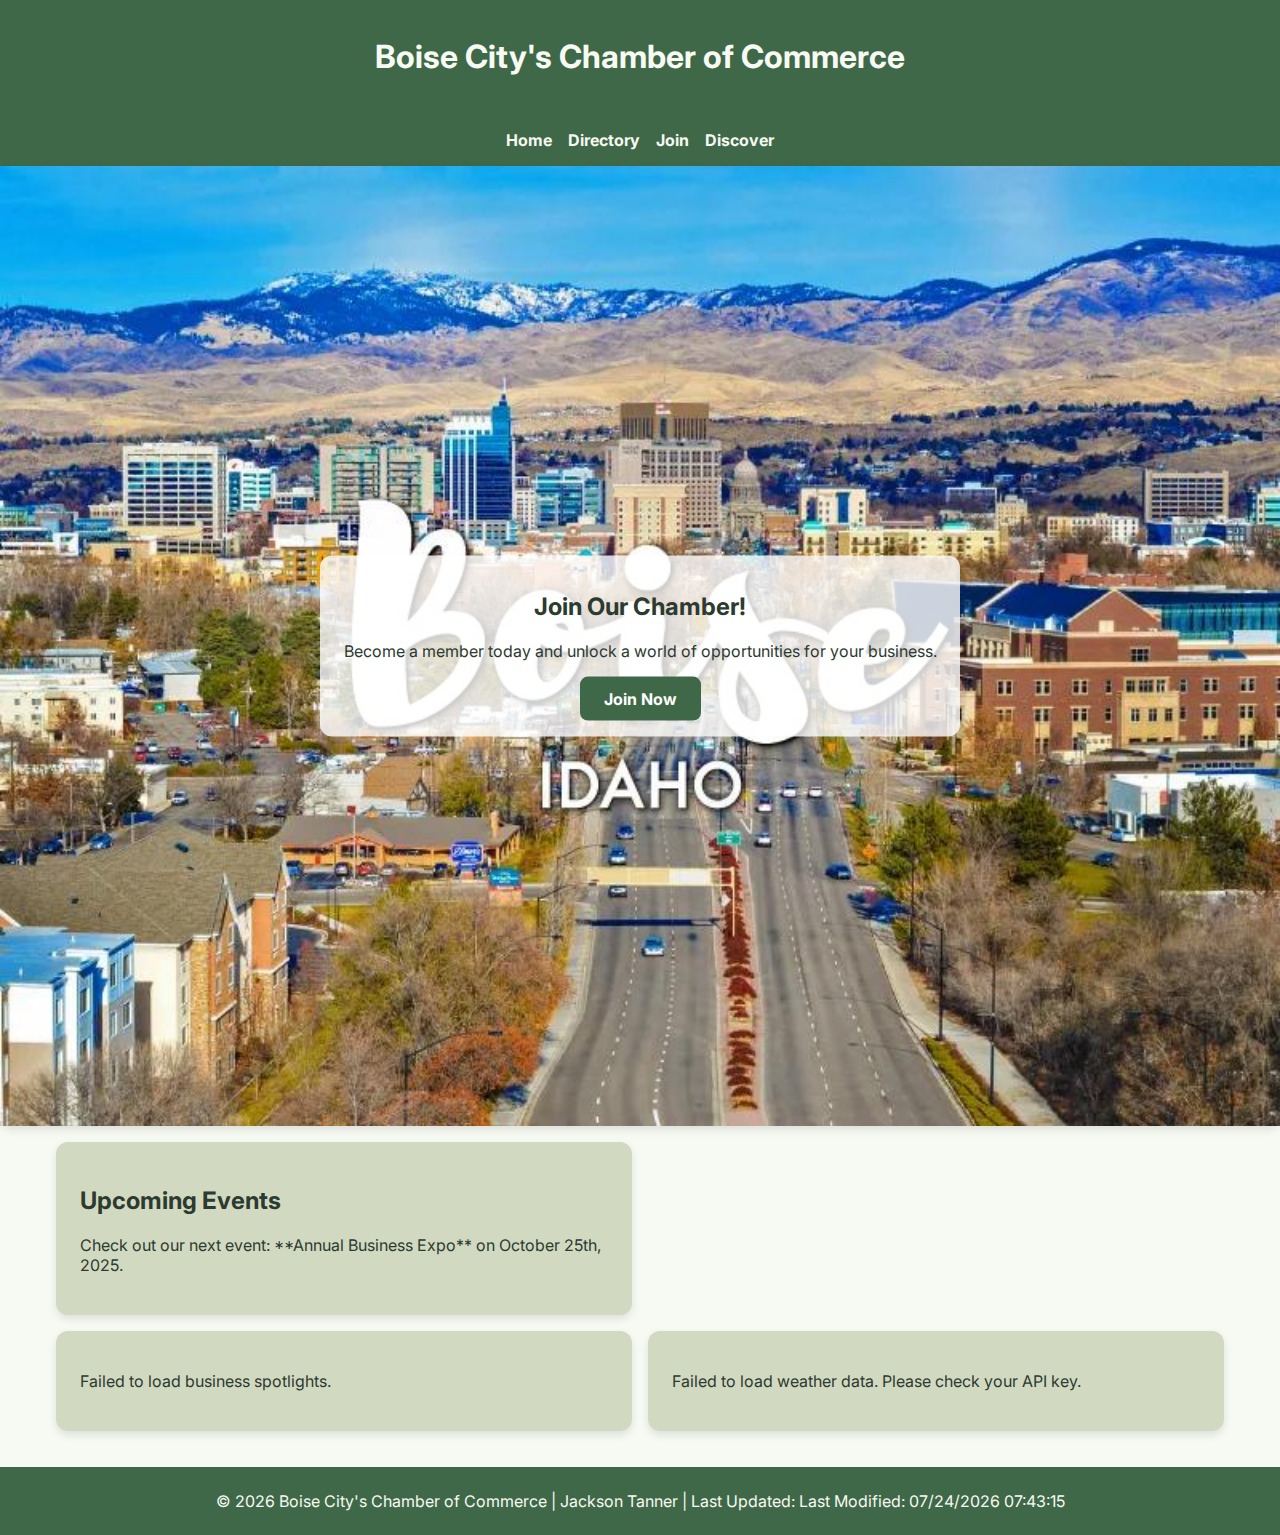
<file: chamber/index.html>
<!DOCTYPE html>
<html lang="en">

<head>
    <meta charset="UTF-8">
    <meta name="viewport" content="width=device-width, initial-scale=1.0">
    <meta name="author" content="Jackson Tanner">
    <meta name="description" content="Chamber of commerce Home page assignment.">
    <meta property="og:title" content="Boise City's Chamber of Commerce">
    <meta property="og:description" content="Boise City's Chamber of Commerce home page to show you all about Boise.">
    <meta property="og:image" content="https://jacksontanner3.github.io/wdd231/images/boise-hero.jpg">
    <meta property="og:url" content="https://jacksontanner3.github.io/wdd231/chamber/index.html">
    <title>Chamber of Commerce Home Page | Jackson Tanner | Home</title>
    <link rel="stylesheet" href="styles/main.css">
    <link rel="icon" href="images/favicon.ico">
    <link rel="preconnect" href="https://fonts.googleapis.com">
    <link rel="preconnect" href="https://fonts.gstatic.com" crossorigin>
    <link href="https://fonts.googleapis.com/css2?family=Inter:wght@400;700&display=swap" rel="stylesheet">
    <script src="scripts/main.js" type="module"></script>
</head>

<body>
    <header>
        <h1>Boise City's Chamber of Commerce</h1>
    </header>

    <nav>
        <ul>
            <li><a href="index.html">Home</a></li>
            <li><a href="directory.html">Directory</a></li>
            <li><a href="join.html">Join</a></li>
            <li><a href="discover.html">Discover</a></li>
        </ul>
    </nav>

    <section class="hero">
        <img class="hero-image" src="images/boise-hero.jpg" alt="Boise City landscape hero image">
        <section class="cta">
            <h2>Join Our Chamber!</h2>
            <p>Become a member today and unlock a world of opportunities for your business.</p>
            <a href="join.html">Join Now</a>
        </section>
    </section>

    <main>
        <section class="card events">
            <h2>Upcoming Events</h2>
            <p>Check out our next event: **Annual Business Expo** on October 25th, 2025.</p>
        </section>

        <section class="card weather" id="weather-section">
            <h2>Weather</h2>
            <p>Loading weather...</p>
        </section>

        <section class="card spotlights" id="spotlight-section">
            <h2>Business Spotlights</h2>
            <div class="spotlight-grid">
                <p>Loading spotlights...</p>
            </div>
        </section>
    </main>

    <footer>
        <p>&copy; <span id="currentyear"></span> Boise City's Chamber of Commerce | Jackson Tanner | Last Updated: <span
                id="lastmodified"></span></p>
    </footer>

</body>

</html>
</file>
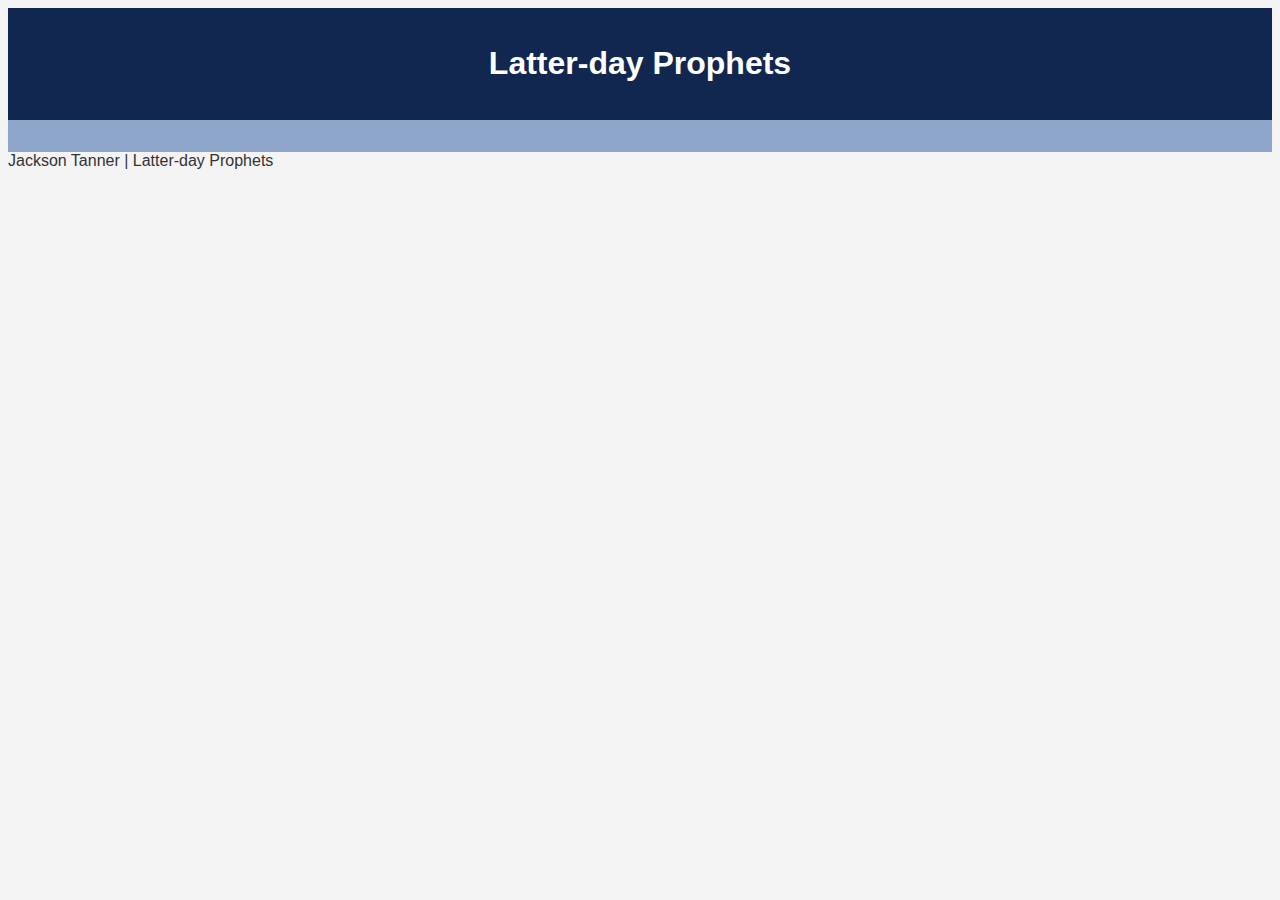
<file: prophets.html>
<!DOCTYPE html>
<html lang="en">

<head>
    <meta charset="UTF-8">
    <meta name="viewport" content="width=device-width, initial-scale=1.0">
    <title>Prophets</title>
    <link rel="stylesheet" href="styles/prophets.css">
    <script src="scripts/prophets.js" defer></script>
</head>

<body>
    <header>
        <h1>Latter-day Prophets</h1>
    </header>
    <main>
        <div id="cards"></div>
    </main>
    <footer>
        Jackson Tanner | Latter-day Prophets
    </footer>
</body>

</html>
</file>
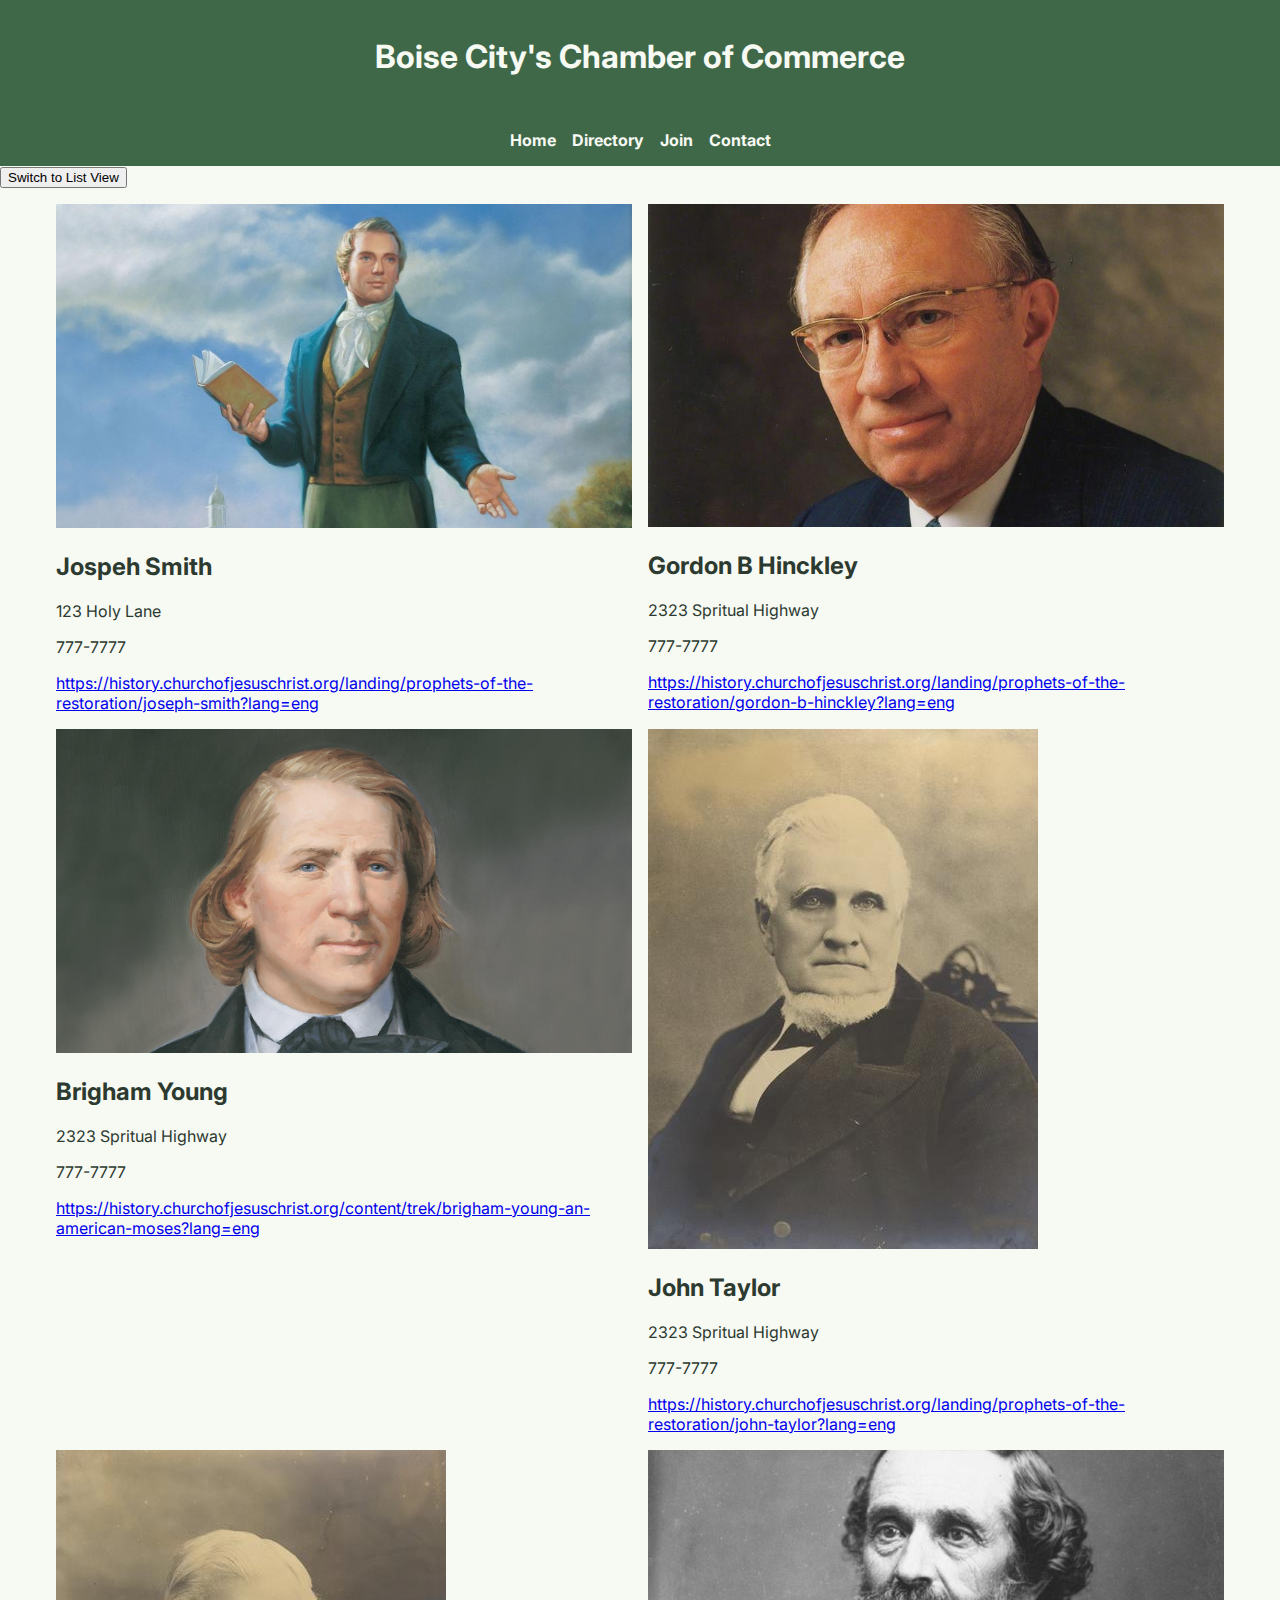
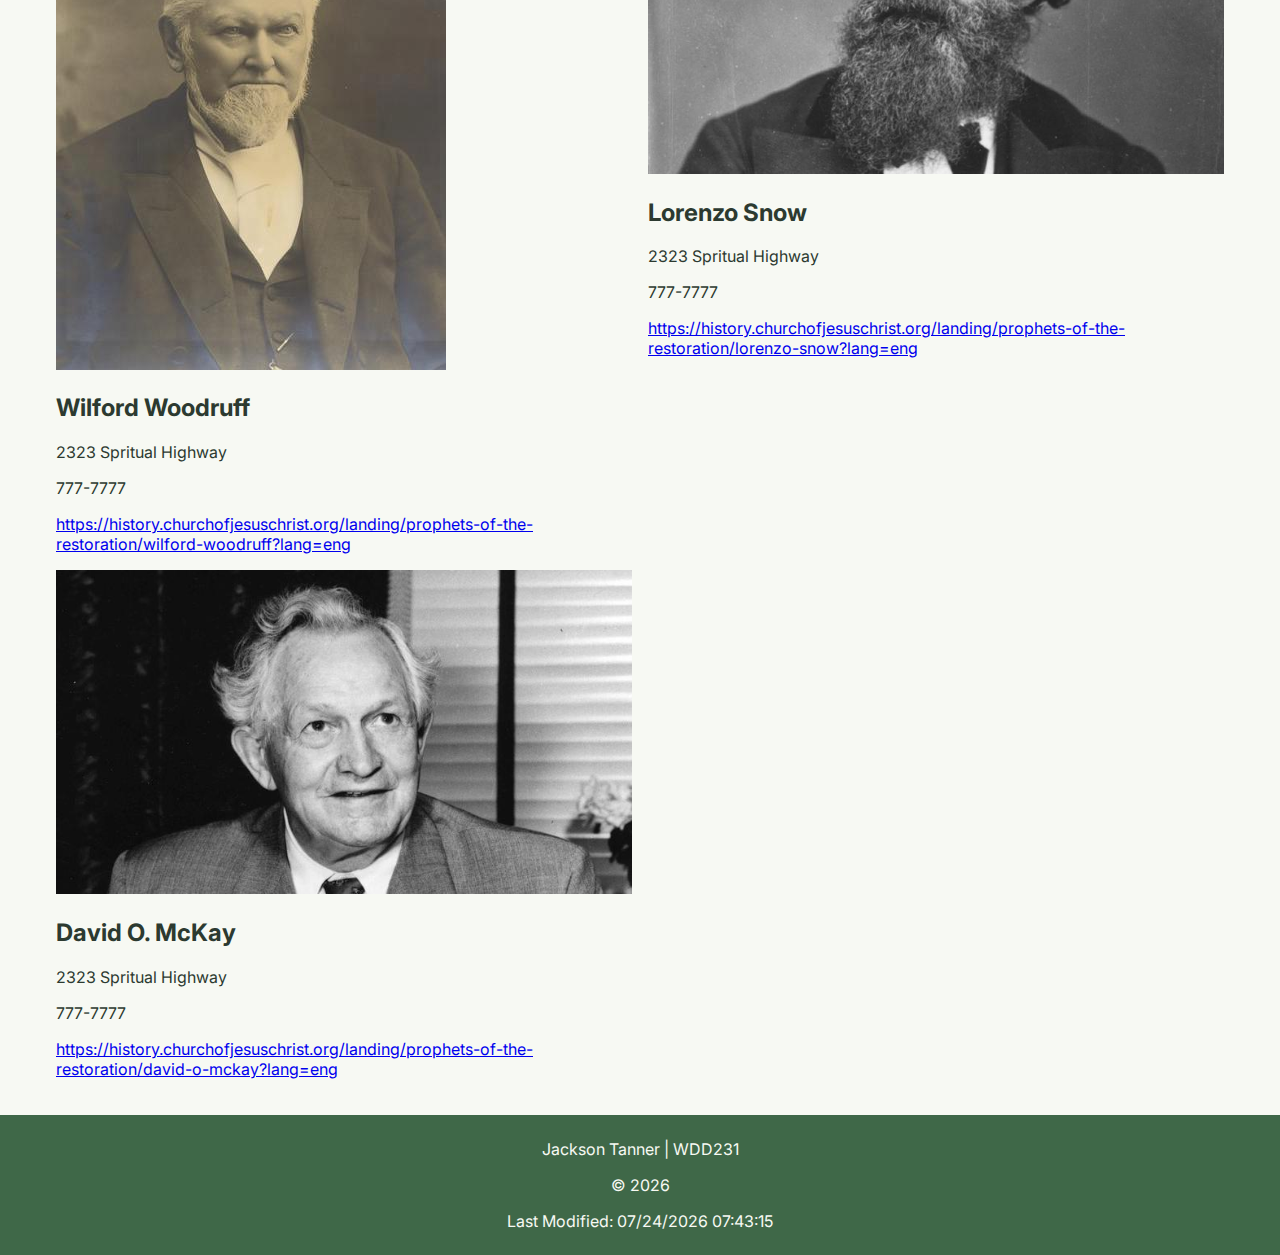
<file: chamber/directory.html>
<!DOCTYPE html>
<html lang="en">

<head>
    <meta charset="UTF-8">
    <meta name="viewport" content="width=device-width, initial-scale=1.0">
    <meta name="author" content="Jackson Tanner">
    <meta name="description" content="Chamber directory page assignment.">
    <meta property="og:title" content="Boise City's Chamber of Commerce">
    <meta property="og:description" content="Boise City's Chamber of Commerce page to show you all about Boise.">
    <meta property="og:image" content="https://jacksontanner3.github.io/wdd231/images/boise-hero.jpg">
    <meta property="og:url" content="https://jacksontanner3.github.io/wdd231/chamber/directory.html">
    <title>Chamber of Commerce Directory Page | Jackson Tanner</title>
    <link rel="stylesheet" href="styles/main.css">
    <link rel="icon" href="images/favicon.ico">
    <link rel="preconnect" href="https://fonts.googleapis.com">
    <link rel="preconnect" href="https://fonts.gstatic.com" crossorigin>
    <link href="https://fonts.googleapis.com/css2?family=Inter:wght@400;700&display=swap" rel="stylesheet">
    <script src="scripts/directory.js" defer></script>
</head>

<body>
    <header>
        <h1>Boise City's Chamber of Commerce</h1>
    </header>
    <nav>
        <ul>
            <li><a href="index.html">Home</a></li>
            <li><a href="directory.html">Directory</a></li>
            <li><a href="join.html">Join</a></li>
            <li><a href="#">Contact</a></li>
        </ul>
    </nav>
    <div id="view-toggle">
        <button id="mode-button">Switch to List View</button>
    </div>
    <main id="cards-container"></main>
    <footer>
        <p>Jackson Tanner | WDD231</p>
        <p>&copy; <span id="currentyear"></span></p>
        <p id="lastmodified"></p>
    </footer>
</body>

</html>
</file>
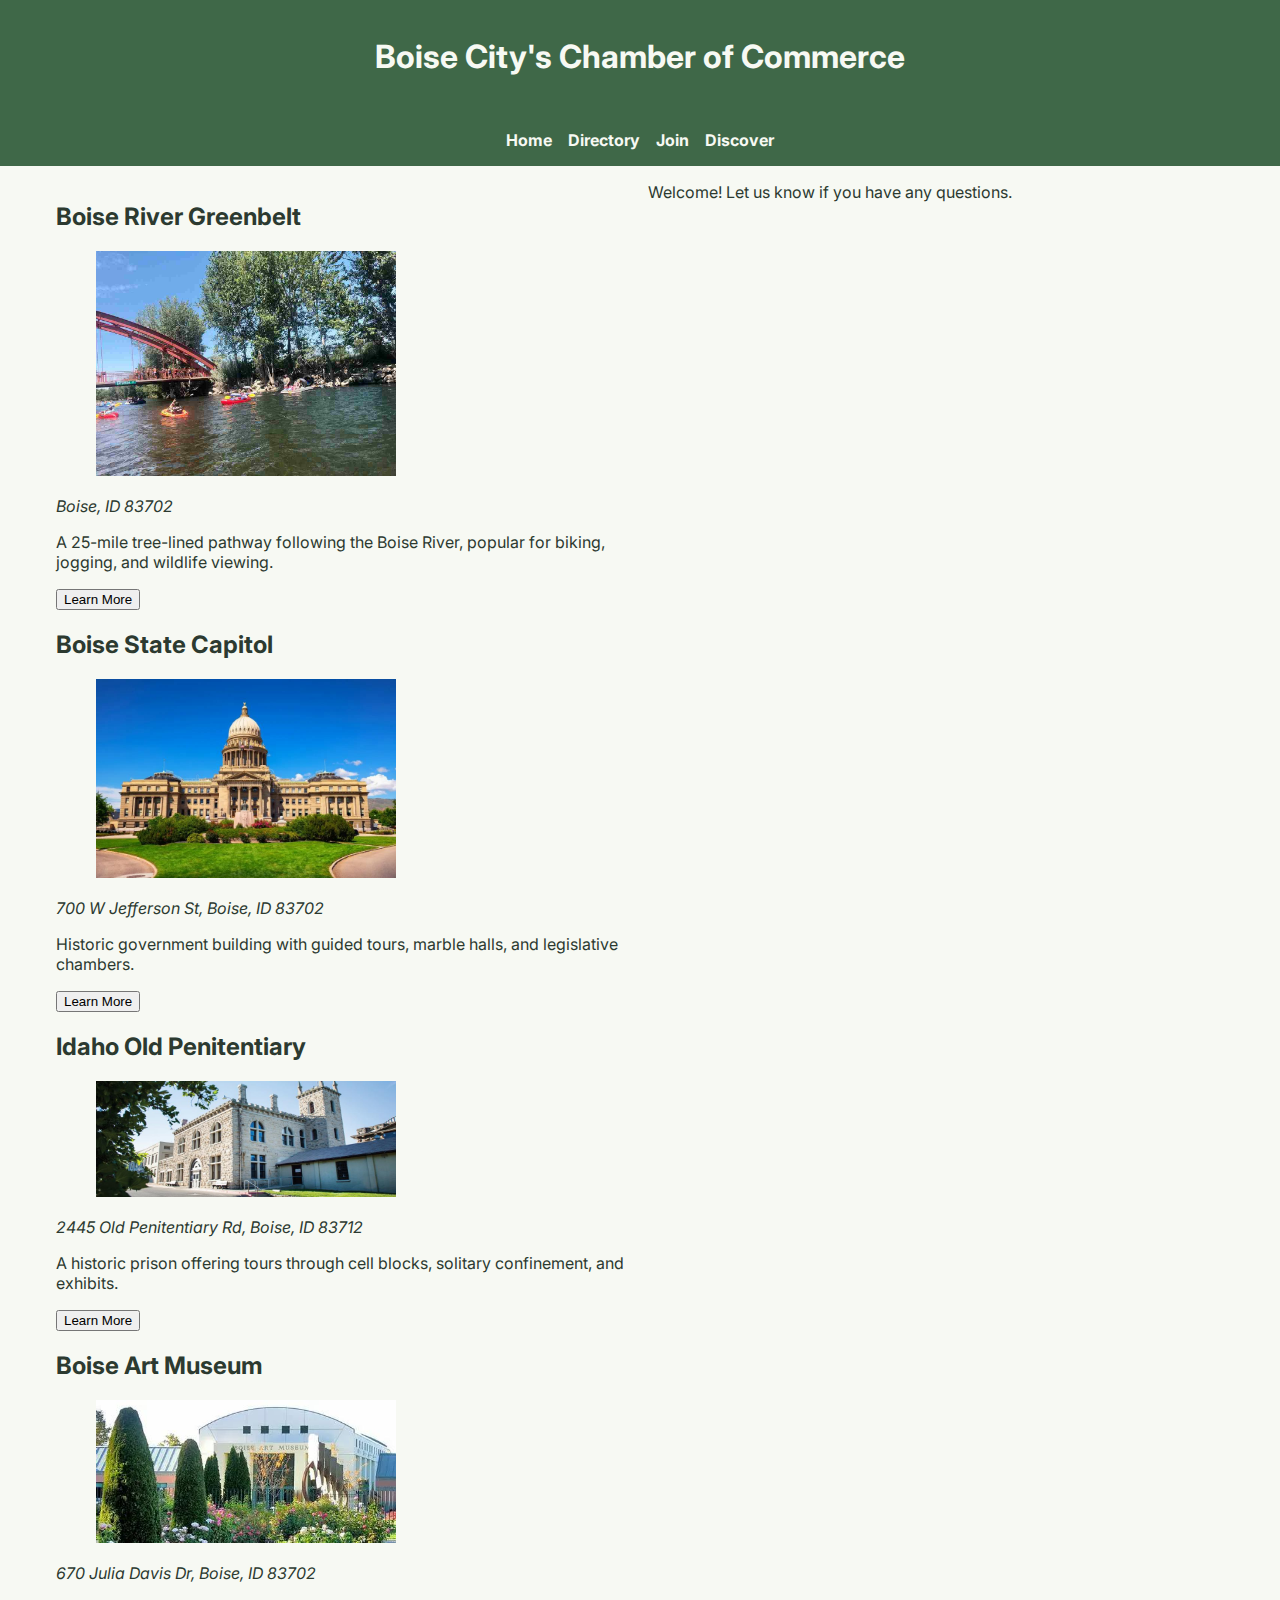
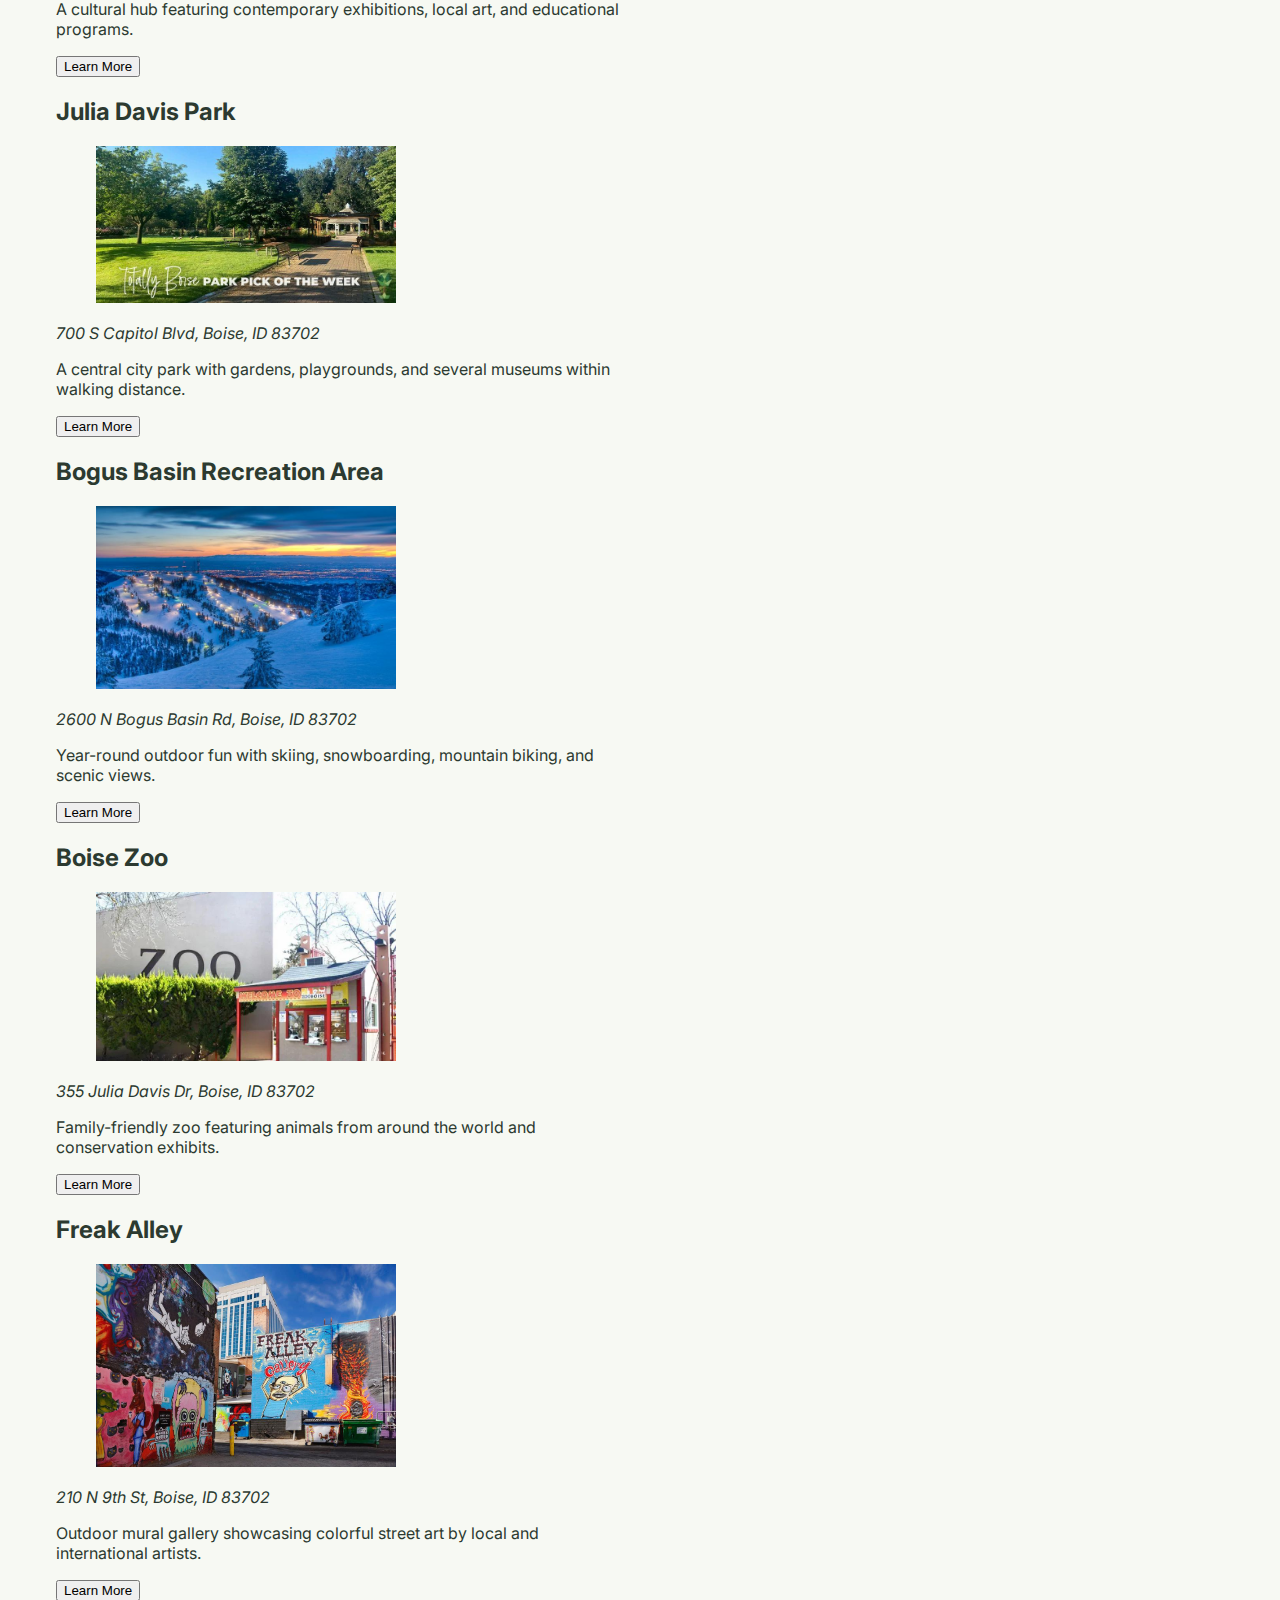
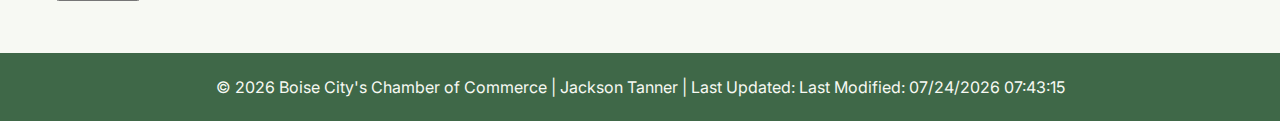
<file: chamber/discover.html>
<!DOCTYPE html>
<html lang="en">

<head>
    <meta charset="UTF-8">
    <meta name="viewport" content="width=device-width, initial-scale=1.0">
    <meta name="author" content="Jackson Tanner">
    <meta name="description" content="Chamber of commerce Discover page assignment.">
    <meta property="og:title" content="Boise City's Chamber of Commerce">
    <meta property="og:description"
        content="Boise City's Chamber of Commerce Discover page to show you all about the things in Boise.">
    <meta property="og:image" content="https://jacksontanner3.github.io/wdd231/images/boise-hero.jpg">
    <meta property="og:url" content="https://jacksontanner3.github.io/wdd231/chamber/index.html">
    <title>Chamber of Commerce Discover Page | Jackson Tanner </title>
    <link rel="stylesheet" href="styles/main.css">
    <link rel="icon" href="images/favicon.ico">
    <link rel="preconnect" href="https://fonts.googleapis.com">
    <link rel="preconnect" href="https://fonts.gstatic.com" crossorigin>
    <link href="https://fonts.googleapis.com/css2?family=Inter:wght@400;700&display=swap" rel="stylesheet">
    <script src="scripts/main.js" type="module"></script>
</head>

<body>
    <header>
        <h1>Boise City's Chamber of Commerce</h1>
    </header>

    <nav>
        <ul>
            <li><a href="index.html">Home</a></li>
            <li><a href="directory.html">Directory</a></li>
            <li><a href="join.html">Join</a></li>
            <li><a href="discover.html">Discover</a></li>
        </ul>
    </nav>
    <main>
        <section class="discover-grid" id="discover-cards">

        </section>
        <aside class="visit-message" id="visitMessage">

        </aside>
    </main>

    <footer>
        <p>&copy; <span id="currentyear"></span> Boise City's Chamber of Commerce | Jackson Tanner | Last Updated: <span
                id="lastmodified"></span></p>
    </footer>

    <script src="scripts/discover.js" type="module"></script>
</body>

</html>
</file>
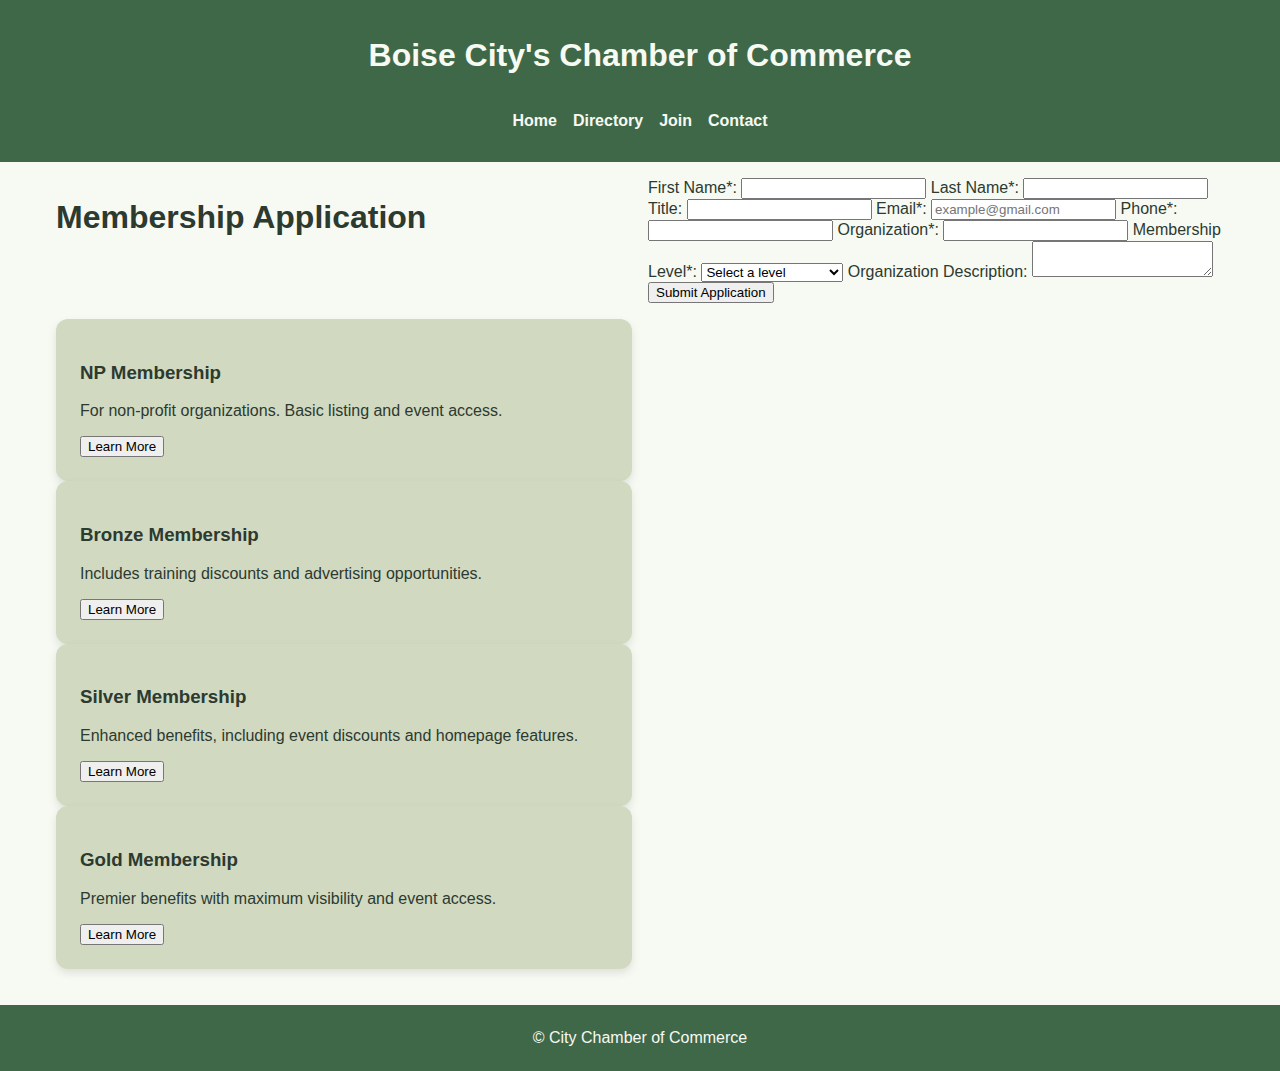
<file: chamber/join.html>
<!DOCTYPE html>
<html lang="en">

<head>
    <meta charset="UTF-8">
    <meta name="viewport" content="width=device-width, initial-scale=1.0">
    <meta name="author" content="Jackson Tanner">
    <meta name="description" content="Chamber of commerce Join page assignment.">
    <meta property="og:title" content="Boise City's Chamber of Commerce">
    <meta property="og:description" content="Boise City's Chamber of Commerce home page to show you all about Boise.">
    <meta property="og:image" content="https://jacksontanner3.github.io/wdd231/images/boise-hero.jpg">
    <meta property="og:url" content="https://jacksontanner3.github.io/wdd231/chamber/join.html">
    <title>Join the Chamber - Boise Chamber of Commerce</title>
    <link rel="stylesheet" href="styles/main.css">
    <link rel="icon" href="images/favicon.ico">
</head>

<body>
    <header>
        <h1>Boise City's Chamber of Commerce</h1>
        <nav>
            <ul>
                <li><a href="index.html">Home</a></li>
                <li><a href="directory.html">Directory</a></li>
                <li><a href="join.html">Join</a></li>
                <li><a href="#">Contact</a></li>
            </ul>
        </nav>
    </header>

    <main>
        <h1>Membership Application</h1>
        <form action="thankyou.html" method="get" id="joinForm">
            <!-- First Name -->
            <label for="fname">First Name*:
                <input type="text" id="fname" name="fname" required autocomplete="given-name" title="Your First Name">
            </label>

            <!-- Last Name -->
            <label for="lname">Last Name*:
                <input type="text" id="lname" name="lname" required autocomplete="family-name" title="Your Last Name">
            </label>

            <!-- Title -->
            <label for="title">Title:
                <input type="text" id="title" name="title" pattern="[a-zA-Z\s\-]{7,}" autocomplete="organization-title"
                    title="Your Title (min 7 letters, hyphens, spaces)">
            </label>

            <!-- Email -->
            <label for="email">Email*:
                <input type="email" id="email" name="email" required placeholder="example@gmail.com"
                    autocomplete="email" title="Your Email Address">
            </label>

            <!-- Phone -->
            <label for="phone">Phone*:
                <input type="tel" id="phone" name="phone" required autocomplete="tel" title="Your Mobile Phone Number">
            </label>

            <!-- Organization -->
            <label for="org">Organization*:
                <input type="text" id="org" name="org" required autocomplete="organization" title="Organization Name">
            </label>

            <!-- Membership Level -->
            <label for="level">Membership Level*:
                <select id="level" name="level" required>
                    <option value="" disabled selected>Select a level</option>
                    <option value="NP">NP Membership</option>
                    <option value="Bronze">Bronze Membership</option>
                    <option value="Silver">Silver Membership</option>
                    <option value="Gold">Gold Membership</option>
                </select>
            </label>

            <!-- Description -->
            <label for="description">Organization Description:
                <textarea id="description" name="description" title="Brief description of your organization"></textarea>
            </label>

            <input type="hidden" id="formLoadTimestamp" name="timestamp">

            <button type="submit">Submit Application</button>
        </form>

        <!-- Membership Cards -->
        <aside class="membership-cards">
            <section class="card">
                <h3>NP Membership</h3>
                <p>For non-profit organizations. Basic listing and event access.</p>
                <button type="button" class="modal-open" data-modal="np-modal">Learn More</button>
            </section>
            <section class="card">
                <h3>Bronze Membership</h3>
                <p>Includes training discounts and advertising opportunities.</p>
                <button type="button" class="modal-open" data-modal="bronze-modal">Learn More</button>
            </section>
            <section class="card">
                <h3>Silver Membership</h3>
                <p>Enhanced benefits, including event discounts and homepage features.</p>
                <button type="button" class="modal-open" data-modal="silver-modal">Learn More</button>
            </section>
            <section class="card">
                <h3>Gold Membership</h3>
                <p>Premier benefits with maximum visibility and event access.</p>
                <button type="button" class="modal-open" data-modal="gold-modal">Learn More</button>
            </section>
        </aside>
    </main>

    <footer>
        <p>&copy; <span id="currentYear"></span> City Chamber of Commerce</p>
    </footer>

    <!-- Modals -->
    <dialog id="np-modal" class="modal">
        <h2>NP Membership Benefits</h2>
        <ul>
            <li>Directory Listing</li>
            <li>Access to newsletter</li>
            <li>Member-only event invitations</li>
        </ul>
        <button type="button" class="modal-close">Close</button>
    </dialog>

    <dialog id="bronze-modal" class="modal">
        <h2>Bronze Membership Benefits</h2>
        <ul>
            <li>All NP benefits</li>
            <li>10% discount on workshops</li>
            <li>Social media spotlight once per year</li>
        </ul>
        <button type="button" class="modal-close">Close</button>
    </dialog>

    <dialog id="silver-modal" class="modal">
        <h2>Silver Membership Benefits</h2>
        <ul>
            <li>All Bronze benefits</li>
            <li>25% discount on event booths</li>
            <li>Featured homepage spot for one week</li>
            <li>Job posting access</li>
        </ul>
        <button type="button" class="modal-close">Close</button>
    </dialog>

    <dialog id="gold-modal" class="modal">
        <h2>Gold Membership Benefits</h2>
        <ul>
            <li>All Silver benefits</li>
            <li>One free vendor booth per year</li>
            <li>Permanent banner on a category page</li>
            <li>Priority event sponsorship opportunities</li>
        </ul>
        <button type="button" class="modal-close">Close</button>
    </dialog>

    <script src="scripts/main.js"></script>
</body>

</html>
</file>
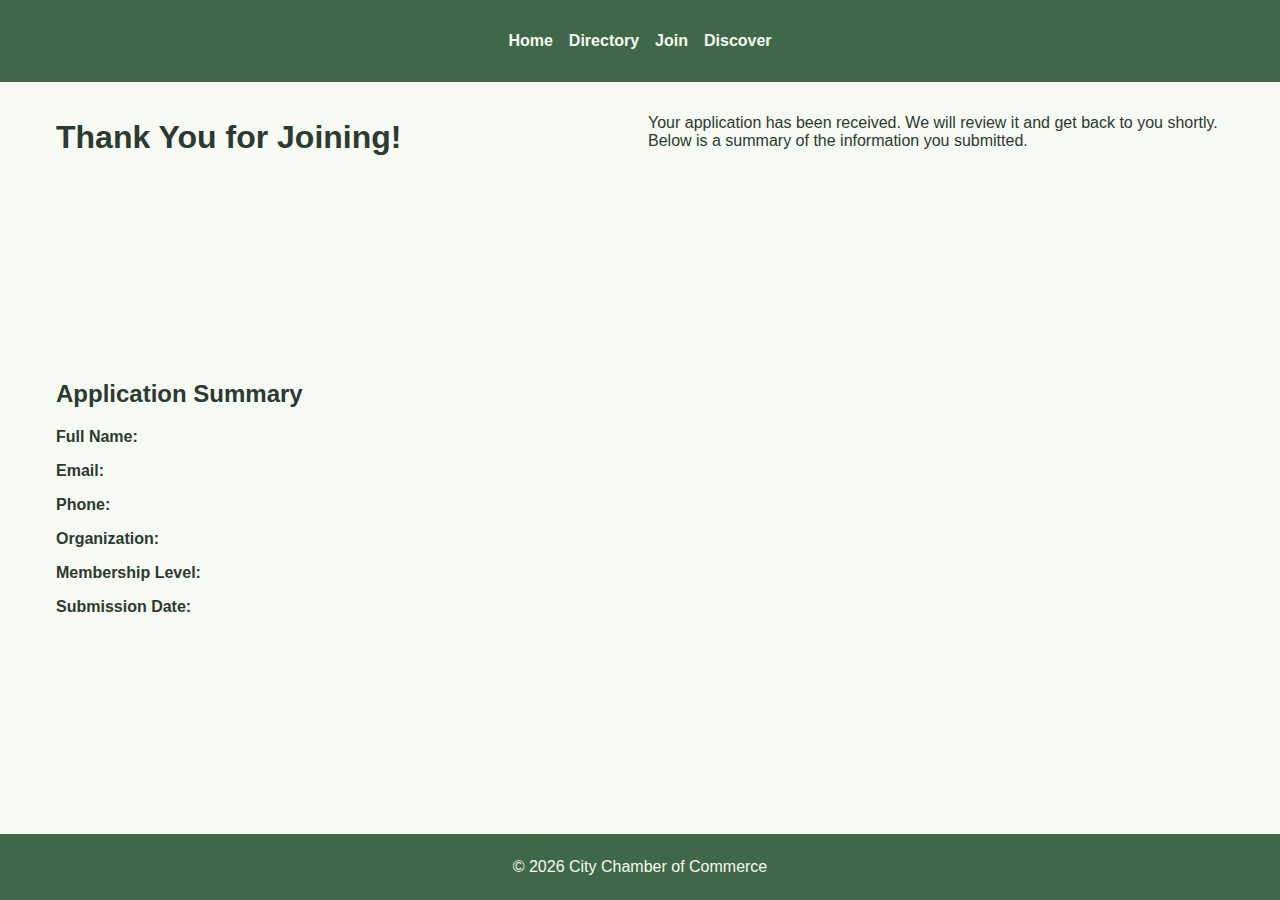
<file: chamber/thankyou.html>
<!DOCTYPE html>
<html lang="en">

<head>
    <meta charset="UTF-8">
    <meta name="viewport" content="width=device-width, initial-scale=1.0">
    <meta name="description" content="Chamber of commerce Thankyou page.">
    <meta property="og:title" content="Boise City's Chamber of Commerce">
    <meta property="og:description" content="Boise City's Chamber of Commerce thankyou page.">
    <meta property="og:image" content="https://jacksontanner3.github.io/wdd231/images/boise-hero.jpg">
    <meta property="og:url" content="https://jacksontanner3.github.io/wdd231/chamber/thankyou.html">
    <title>Application Received - City Chamber of Commerce</title>
    <link rel="stylesheet" href="styles/main.css">
    <link rel="icon" href="images/favicon.ico">
</head>

<body>
    <header>
        <nav>
            <ul>
                <li><a href="index.html">Home</a></li>
                <li><a href="directory.html">Directory</a></li>
                <li><a href="join.html">Join</a></li>
                <li><a href="discover.html">Discover</a></li>
            </ul>
        </nav>
    </header>

    <main>
        <h1>Thank You for Joining!</h1>
        <p>Your application has been received. We will review it and get back to you shortly. Below is a summary of the
            information you submitted.</p>

        <div class="summary">
            <h2>Application Summary</h2>
            <p><strong>Full Name:</strong> <span id="fullName"></span></p>
            <p><strong>Email:</strong> <span id="email"></span></p>
            <p><strong>Phone:</strong> <span id="phone"></span></p>
            <p><strong>Organization:</strong> <span id="org"></span></p>
            <p><strong>Membership Level:</strong> <span id="level"></span></p>
            <p><strong>Submission Date:</strong> <span id="timestamp"></span></p>
        </div>
    </main>

    <footer>
        <p>&copy; <span id="currentyear"></span> City Chamber of Commerce</p>
    </footer>

    <script src="scripts/main.js"></script>
</body>

</html>
</file>
<file: chamber/styles/main.css>
/* Universal Styles and Variables */
* {
    box-sizing: border-box;
}

:root {
    --primary-color: #3f6848;
    --secondary-color: #d1d9c1;
    --accent-color: #8da372;
    --dark-color: #2c3a30;
    --light-color: #f7f9f3;
}

body {
    font-family: 'Inter', sans-serif;
    background-color: var(--light-color);
    color: var(--dark-color);
    margin: 0;
    display: flex;
    flex-direction: column;
    min-height: 100vh;
}

h2,
h3 {
    color: var(--dark-color);
}

img {
    max-width: 100%;
    height: auto;
}

.card {
    background-color: var(--secondary-color);
    border-radius: 12px;
    box-shadow: 0 4px 8px rgba(0, 0, 0, 0.1);
    padding: 1.5rem;
}

/* Header, Navigation, and Footer */
header,
nav,
footer {
    background-color: var(--primary-color);
    color: var(--light-color);
    padding: 1rem;
    text-align: center;
}

nav ul {
    list-style: none;
    padding: 0;
    margin: 0;
    display: flex;
    flex-direction: column;
    gap: 1rem;
}

nav a {
    color: var(--light-color);
    text-decoration: none;
    font-weight: 700;
}

footer {
    padding: .5rem;
    margin-top: 20px;
}

/* Hero Section */
.hero {
    position: relative;
    border-radius: 12px;
    box-shadow: 0 4px 8px rgba(0, 0, 0, 0.1);
}

.hero-image {
    width: 100%;
    height: auto;
    display: block;
}

.cta {
    position: absolute;
    top: 50%;
    left: 50%;
    transform: translate(-50%, -50%);
    text-align: center;
    width: 50%;
    background-color: rgba(255, 255, 255, 0.8);
    padding: 1rem;
    border-radius: 12px;
}

.cta a {
    display: inline-block;
    background-color: var(--primary-color);
    color: white;
    padding: 0.75rem 1.5rem;
    border-radius: 8px;
    text-decoration: none;
    font-weight: 700;
    transition: background-color 0.3s ease;
}

.cta a:hover {
    background-color: var(--dark-color);
}

/* Main Content and Layout */
main {
    max-width: 1200px;
    margin: 0 auto;
    padding: 1rem;
    flex-grow: 1;
    display: grid;
    gap: 1rem;
    grid-template-areas:
        "events"
        "weather"
        "spotlights";
}

.events {
    grid-area: events;
}

.weather {
    grid-area: weather;
}

.spotlights {
    grid-area: spotlights;
}

.weather-content {
    text-align: center;
}

.forecast {
    display: flex;
    justify-content: space-around;
    text-align: center;
    margin-top: 1rem;
    gap: 0.5rem;
}

.forecast-day {
    background-color: var(--light-color);
    padding: 0.5rem;
    border-radius: 8px;
    box-shadow: inset 0 2px 4px rgba(0, 0, 0, 0.05);
    flex: 1;
}

.spotlight-grid {
    display: flex;
    flex-direction: column;
    gap: 1rem;
}

.spotlight-item {
    display: flex;
    flex-direction: column;
    gap: 0.5rem;
    border-radius: 8px;
    box-shadow: 0 2px 4px rgba(0, 0, 0, 0.05);
    padding: 1rem;
    background-color: var(--light-color);
    flex-grow: 1;
}

.spotlight-logo {
    width: 100px;
    height: auto;
    align-self: center;
    border-radius: 8px;
}

.membership-level {
    font-style: italic;
    font-size: 0.9em;
}

/* Larger Screens */
@media (min-width: 768px) {
    nav ul {
        flex-direction: row;
        justify-content: center;
    }

    main {
        grid-template-columns: 1fr 1fr;
        grid-template-areas:
            "events cta"
            "spotlights weather";
    }

    .spotlight-grid {
        flex-direction: row;
        gap: 1.5rem;
        justify-content: center;
    }

    .spotlight-item {
        flex-grow: 1;
    }
}
</file>
<file: styles/prophets.css>
body {
    font-family: Arial, sans-serif;
    background-color: #f4f4f4;
    color: #333;
}

header {
    background-color: #112750;
    color: white;
    padding: 1rem;
    text-align: center;
}

#cards {
    display: grid;
    grid-template-columns: repeat(auto-fit, minmax(340px, 1fr));
    gap: 1rem;
    padding: 1rem;
    justify-items: center;
    background-color: #8da6c9;
}

.prophet-card {
    background-color: rgb(255, 255, 255);
    border: 1px solid #f8f9fa;
    border-radius: 8px;
    box-shadow: 0 4px 8px rgba(0, 0, 0, 0.1);
    padding: 1rem;
    text-align: center;
}

.prophet-card h2 {
    color: #0056b3;
    font-size: 1.5rem;
}

.prophet-card p {
    font-size: 0.9rem;
    margin: 0.2rem 0;
}

.prophet-card img {
    max-width: 100%;
    height: auto;
    border-radius: 4px;
}
</file>
